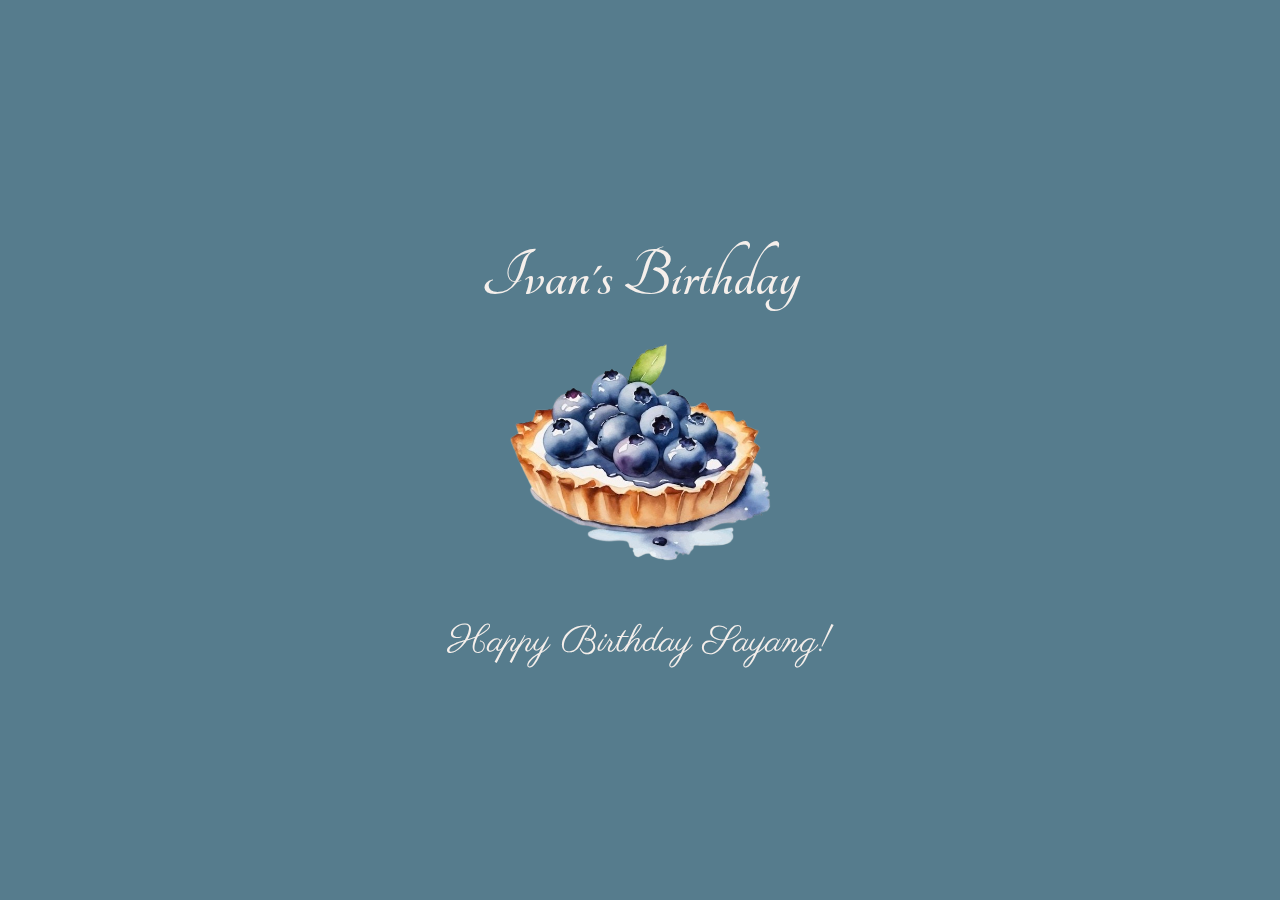
<file: index.html>
<!DOCTYPE html>
<html lang="en">
<head>
  <meta charset="UTF-8" />
  <meta name="viewport" content="width=device-width, initial-scale=1.0" />
  <title>Ivan's Birthday</title>
  <link rel="stylesheet" href="style.css" />
</head>
<body>
  <div class="container">
    <h1 class="title">Ivan's Birthday</h1>

    <div class="cake-section">
      <img src="cake.png" 
           alt="Cake" 
           class="cake" 
           id="cake">
      <p class="hint">Tap!</p>
    </div>

    <p class="wish">Happy Birthday Sayang!</p>
  </div>

  <!-- animasi layar belah -->
  <div class="door left-door"></div>
  <div class="door right-door"></div>

  <script src="script.js"></script>
</body>
</html>
</file>
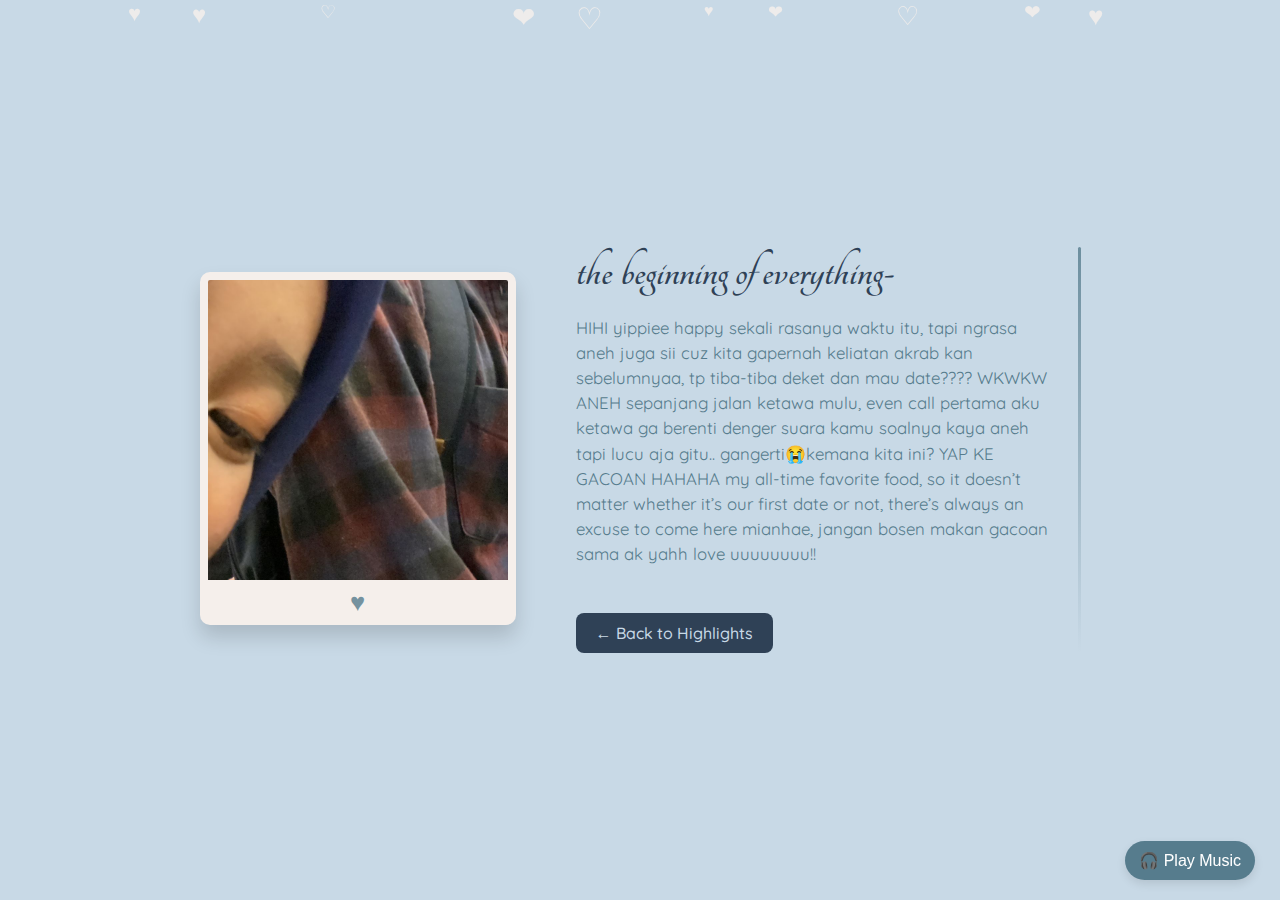
<file: moment1.html>
<!DOCTYPE html>
<html lang="en">
<head>
  <meta charset="UTF-8" />
  <meta name="viewport" content="width=device-width, initial-scale=1.0" />
  <title>First Date</title>
  <link rel="stylesheet" href="moment1.css" />
</head>
<body>
  <div class="floating-hearts">
    <span>♥</span>
    <span>♡</span>
    <span>❤</span>
    <span>♥</span>
    <span>♡</span>
    <span>❤</span>
    <span>♥</span>
    <span>♡</span>
    <span>❤</span>
    <span>♥</span>
  </div>
  <section class="moment-detail">
    <div class="image-side">
      <img src="first.jpeg" alt="First Date Photo" />
    </div>
    <div class="text-side">
      <h3 class="greeting">the beginning of everything-</h3>
      <p>
        HIHI yippiee happy sekali rasanya waktu itu, tapi ngrasa aneh juga sii cuz kita gapernah keliatan akrab kan sebelumnyaa, tp tiba-tiba deket dan mau date???? WKWKW ANEH sepanjang jalan ketawa mulu, even call pertama aku ketawa ga berenti denger suara kamu soalnya kaya aneh tapi lucu aja gitu.. gangerti😭kemana kita ini? YAP KE GACOAN HAHAHA my all-time favorite food, so it doesn’t matter whether it’s our first date or not, there’s always an excuse to come here mianhae, jangan bosen makan gacoan sama ak yahh love uuuuuuuu!!
      </p>
      <a href="page2.html" class="back-btn">← Back to Highlights</a>
    </div>
  </section>

  <audio id="bg-music" loop>
    <source src="tsunami.mp3" type="audio/mp3">
  </audio>
  <button id="music-btn">🎧 Play Music</button>

  <script>
  document.addEventListener("DOMContentLoaded", function () {
    const music = document.getElementById("bg-music");
    const playBtn = document.getElementById("music-btn");

    if (music && playBtn) {
      // ambil waktu terakhir & status musik
      const lastTime = localStorage.getItem("musicTime");
      const isPlaying = localStorage.getItem("musicPlaying") === "true";

      if (lastTime) music.currentTime = parseFloat(lastTime);
      if (isPlaying) {
        music.play();
        playBtn.textContent = "🔇 Stop Music";
      }

      // toggle play/pause
      playBtn.addEventListener("click", () => {
        if (music.paused) {
          music.play();
          playBtn.textContent = "🔇 Stop Music";
          localStorage.setItem("musicPlaying", "true");
        } else {
          music.pause();
          playBtn.textContent = "🎧 Play Music";
          localStorage.setItem("musicPlaying", "false");
        }
      });

      // simpan posisi musik setiap 0.5 detik
      setInterval(() => {
        localStorage.setItem("musicTime", music.currentTime);
      }, 500);
    }
  });
  </script>
</body>
</html>
</file>
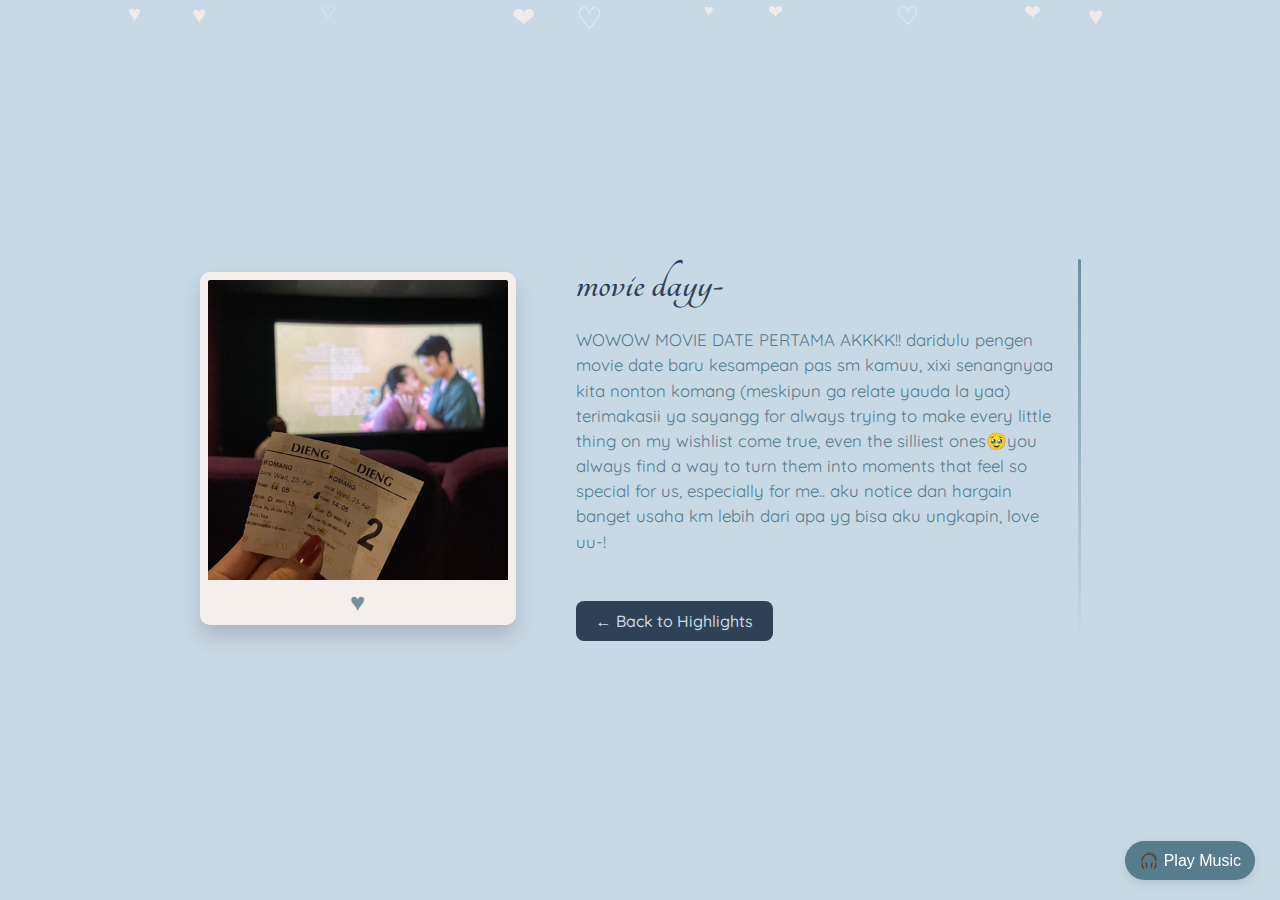
<file: moment2.html>
<!DOCTYPE html>
<html lang="en">
<head>
  <meta charset="UTF-8" />
  <meta name="viewport" content="width=device-width, initial-scale=1.0" />
  <title>Movie Date</title>
  <link rel="stylesheet" href="moment2.css" />
</head>
<body>
  <div class="floating-hearts">
    <span>♥</span>
    <span>♡</span>
    <span>❤</span>
    <span>♥</span>
    <span>♡</span>
    <span>❤</span>
    <span>♥</span>
    <span>♡</span>
    <span>❤</span>
    <span>♥</span>
  </div>
  <section class="moment-detail">
    <div class="image-side">
      <img src="movie.jpeg" alt="Movie Date Photo" />
    </div>
    <div class="text-side">
      <h3 class="greeting">movie dayy-</h3>
      <p>
        WOWOW MOVIE DATE PERTAMA AKKKK!! daridulu pengen movie date baru kesampean pas sm kamuu, xixi senangnyaa kita nonton komang (meskipun ga relate yauda la yaa) terimakasii ya sayangg for always trying to make every little thing on my wishlist come true, even the silliest ones🥹you always find a way to turn them into moments that feel so special for us, especially for me.. aku notice dan hargain banget usaha km lebih dari apa yg bisa aku ungkapin, love uu-!
      </p>
      <a href="page2.html" class="back-btn">← Back to Highlights</a>
    </div>
  </section>

  <audio id="bg-music" loop>
    <source src="tsunami.mp3" type="audio/mp3">
  </audio>
  <button id="music-btn">🎧 Play Music</button>

  <script>
  document.addEventListener("DOMContentLoaded", function () {
    const music = document.getElementById("bg-music");
    const playBtn = document.getElementById("music-btn");

    if (music && playBtn) {
      // ambil waktu terakhir & status musik
      const lastTime = localStorage.getItem("musicTime");
      const isPlaying = localStorage.getItem("musicPlaying") === "true";

      if (lastTime) music.currentTime = parseFloat(lastTime);
      if (isPlaying) {
        music.play();
        playBtn.textContent = "🔇 Stop Music";
      }

      // toggle play/pause
      playBtn.addEventListener("click", () => {
        if (music.paused) {
          music.play();
          playBtn.textContent = "🔇 Stop Music";
          localStorage.setItem("musicPlaying", "true");
        } else {
          music.pause();
          playBtn.textContent = "🎧 Play Music";
          localStorage.setItem("musicPlaying", "false");
        }
      });

      // simpan posisi musik setiap 0.5 detik
      setInterval(() => {
        localStorage.setItem("musicTime", music.currentTime);
      }, 500);
    }
  });
  </script>
</body>
</html>
</file>
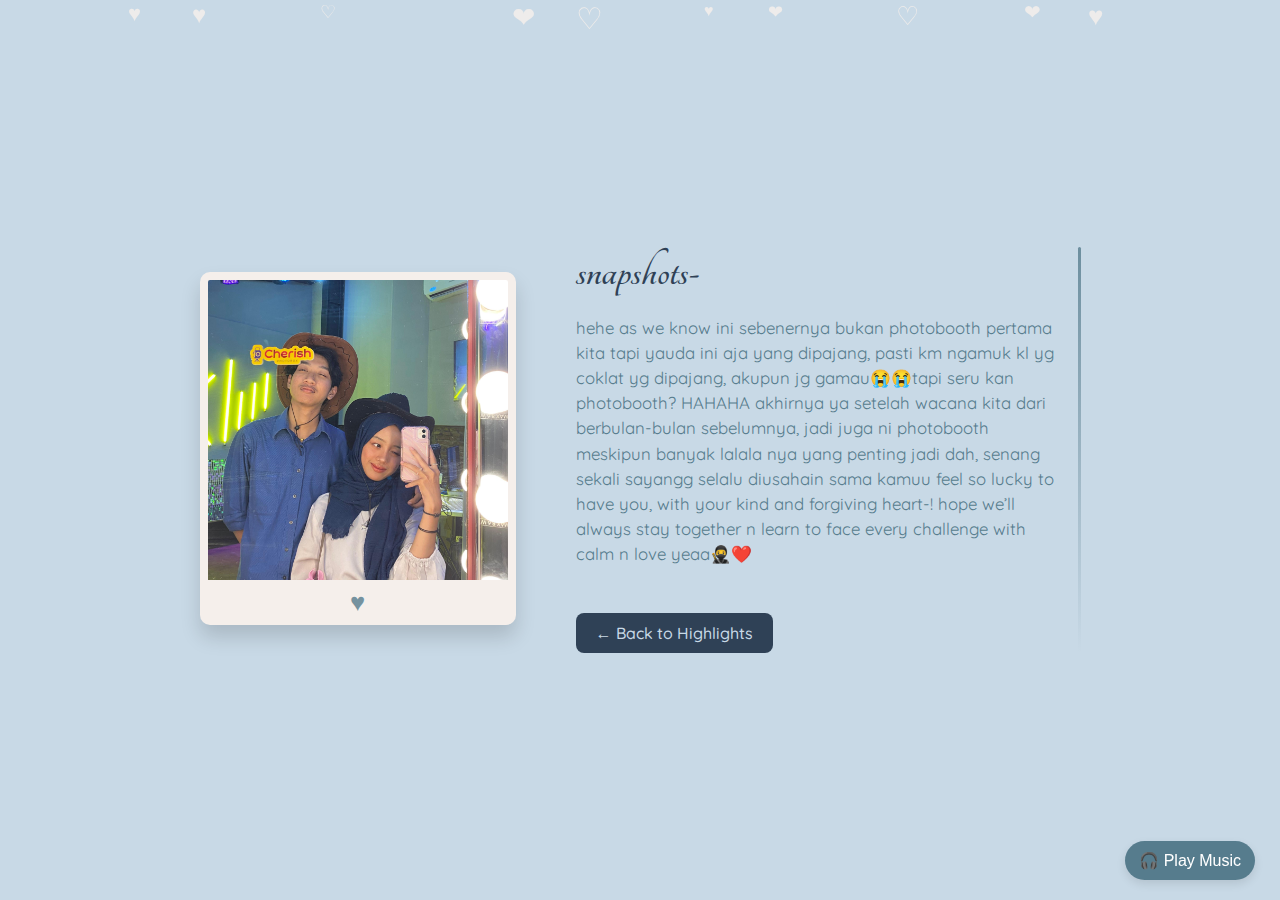
<file: moment3.html>
<!DOCTYPE html>
<html lang="en">
<head>
  <meta charset="UTF-8" />
  <meta name="viewport" content="width=device-width, initial-scale=1.0" />
  <title>Movie Date</title>
  <link rel="stylesheet" href="moment3.css" />
</head>
<body>
  <div class="floating-hearts">
    <span>♥</span>
    <span>♡</span>
    <span>❤</span>
    <span>♥</span>
    <span>♡</span>
    <span>❤</span>
    <span>♥</span>
    <span>♡</span>
    <span>❤</span>
    <span>♥</span>
  </div>
  <section class="moment-detail">
    <div class="image-side">
      <img src="photobooth.jpeg" alt="photobooth Date Photo" />
    </div>
    <div class="text-side">
      <h3 class="greeting">snapshots-</h3>
      <p>
        hehe as we know ini sebenernya bukan photobooth pertama kita tapi yauda ini aja yang dipajang, pasti km ngamuk kl yg coklat yg dipajang, akupun jg gamau😭😭tapi seru kan photobooth? HAHAHA akhirnya ya setelah wacana kita dari berbulan-bulan sebelumnya, jadi juga ni photobooth meskipun banyak lalala nya yang penting jadi dah, senang sekali sayangg selalu diusahain sama kamuu feel so lucky to have you, with your kind and forgiving heart-! hope we’ll always stay together n learn to face every challenge with calm n love yeaa🥷❤️
      </p>
      <a href="page2.html" class="back-btn">← Back to Highlights</a>
    </div>
  </section>

  <audio id="bg-music" loop>
    <source src="tsunami.mp3" type="audio/mp3">
  </audio>
  <button id="music-btn">🎧 Play Music</button>

  <script>
  document.addEventListener("DOMContentLoaded", function () {
    const music = document.getElementById("bg-music");
    const playBtn = document.getElementById("music-btn");

    if (music && playBtn) {
      // ambil waktu terakhir & status musik
      const lastTime = localStorage.getItem("musicTime");
      const isPlaying = localStorage.getItem("musicPlaying") === "true";

      if (lastTime) music.currentTime = parseFloat(lastTime);
      if (isPlaying) {
        music.play();
        playBtn.textContent = "🔇 Stop Music";
      }

      // toggle play/pause
      playBtn.addEventListener("click", () => {
        if (music.paused) {
          music.play();
          playBtn.textContent = "🔇 Stop Music";
          localStorage.setItem("musicPlaying", "true");
        } else {
          music.pause();
          playBtn.textContent = "🎧 Play Music";
          localStorage.setItem("musicPlaying", "false");
        }
      });

      // simpan posisi musik setiap 0.5 detik
      setInterval(() => {
        localStorage.setItem("musicTime", music.currentTime);
      }, 500);
    }
  });
  </script>
</body>
</html>
</file>
<file: style.css>
@import url('https://fonts.googleapis.com/css2?family=Comic+Neue:ital,wght@0,300;0,400;0,700;1,300;1,400;1,700&family=Delius&family=Fredoka:wght@300..700&family=Jost:ital,wght@0,100..900;1,100..900&family=Parisienne&family=Tangerine:wght@400;700&display=swap');

body {
  margin: 0;
  padding: 0;
  height: 100vh;
  background-color: #C8D9E6; 
  font-family: "Fredoka", sans-serif;
  display: flex;
  align-items: center;
  justify-content: center;
  overflow: hidden;
}

.container {
  text-align: center;
  z-index: 2;
  position: relative;
  height: 100vh;
  display: flex;
  flex-direction: column;
  align-items: center;
  justify-content: center;
  transform: translateY(-20px); 
}

.title {
  font-size: 70px;
  color: #F5EFEB; 
  margin-bottom: 1.5rem;
  font-family: "Tangerine", sans-serif;  
}

.cake-section {
  position: relative;
}

.cake {
  width: 300px;
  cursor: pointer;
  transition: transform 0.3s ease;
  display: block;       
  margin: 0 auto;
}

.cake:hover {
  transform: scale(1.08);
}

.hint {
  font-size: 0.95rem;
  color: #F5EFEB; 
  margin-top: 4px;
  opacity: 0;
  animation: blink 2s infinite ease-in-out;
}

p {
  margin: 0;
}

@keyframes blink {
  0%, 100% { opacity: 0; }
  50% { opacity: 1; }
}

.wish {
  font-family: "Parisienne", sans-serif;
  margin-top: 30px;
  font-size: 2.3rem;
  color: #F5EFEB;
  font-weight: 500;
}


.door {
  position: fixed;
  top: 0;
  width: 50%;
  height: 100%;
  background-color: #567C8D; 
  z-index: 1;
  transition: transform 1.2s ease-in-out;
}

.left-door {
  left: 0;
  transform-origin: left;
}

.right-door {
  right: 0;
  transform-origin: right;
}

.open-left {
  transform: translateX(-100%);
}

.open-right {
  transform: translateX(100%);
}

.fade-out {
  opacity: 0;
  transition: opacity 0.8s ease;
}

.fade-in {
  opacity: 0;
  animation: fadeIn 1s ease forwards;
}

@keyframes fadeIn {
  to {
    opacity: 1;
  }
}

@media (max-width: 480px) {
  .container {
    padding: 20px 0 40px; 
  }

  .cake {
    width: 230px;
  }

  .title {
    font-size: 52px;
  }

  .wish {
    font-size: 1.8rem;
    margin-top: 18px;
  }
}
</file>
<file: moment1.css>
@import url('https://fonts.googleapis.com/css2?family=Comic+Neue:ital,wght@0,300;0,400;0,700;1,300;1,400;1,700&family=Delius&family=Fredoka:wght@300..700&family=Jost:ital,wght@0,100..900;1,100..900&family=Parisienne&family=Tangerine:wght@400;700&family=Quicksand:wght@300..700&display=swap');

body {
  margin: 0;
  padding: 0;
  background-color: #C8D9E6; /* pastel beige */
  font-family: "Fredoka", sans-serif;
  color: #567C8D;
}

.moment-detail {
  display: flex;
  align-items: center;
  justify-content: center;
  gap: 60px;
  padding: 0px 50px;
  min-height: 100vh;
}

/* kiri: foto */
.image-side {
  position: relative;
}

.image-side img {
  width: 300px;
  height: 300px;
  border-radius: 10px;
  object-fit: cover;
  background: #f5efeb;
  padding: 8px 8px 45px 8px;
  box-shadow: 0 12px 20px rgba(0, 0, 0, 0.15);
}

.image-side::after {
  content: "♥";
  position: absolute;
  bottom: 10px;
  left: 50%;
  transform: translateX(-50%);
  font-family: "Tangerine", cursive;
  font-size: 1.6rem;
  color: #567C8D;
  opacity: 0.8;
}

/* kanan: teks */
.text-side {
  max-width: 480px;
  position: relative;
  padding-right: 25px; /* kasih ruang buat garis di kanan */
}

.text-side::after {
  content: "";
  position: absolute;
  top: 0;
  right: 0;
  width: 3px; /* tebal garis */
  height: 100%;
  background: linear-gradient(to bottom, #567C8D, #C8D9E6); /* gradasi halus */
  border-radius: 10px;
  opacity: 0.8;
}

.text-side .greeting {
  font-family: "Tangerine", cursive;
  color: #2f4156;
  font-size: 3rem;
  margin: 0;
}

.text-side p {
  font-family: "Quicksand";
  line-height: 1.5;
  font-size: 1.05rem;
  color: #567C8D;
}

/* tombol balik */
.back-btn {
  font-family: "Quicksand";
  display: inline-block;
  margin-top: 30px;
  background-color: #2f4156;
  color: #C8D9E6;
  padding: 10px 20px;
  border-radius: 8px;
  text-decoration: none;
  font-weight: 500;
  transition: 0.3s;
}

.back-btn:hover {
  background-color: #567C8D;
}

/* responsive */
@media (max-width: 850px) {
  .moment-detail {
    flex-direction: column;
    text-align: center;
  }

  .image-side img {
    width: 250px;
    height: 250px;
  }
}

/* =============== Floating Hearts Animation =============== */
.floating-hearts {
  position: fixed;
  top: 0;
  left: 0;
  width: 100%;
  height: 100%;
  overflow: hidden;
  pointer-events: none;
  z-index: 1;
}

.floating-hearts span {
  position: absolute;
  display: block;
  color: #f5efeb;
  animation: floatHearts linear infinite;
  opacity: 0.85;
}

/* variasi ukuran dan durasi */
.floating-hearts span:nth-child(1) {
  left: 10%;
  font-size: 22px;
  animation-duration: 7s;
  animation-delay: 0s;
}

.floating-hearts span:nth-child(2) {
  left: 25%;
  font-size: 18px;
  animation-duration: 9s;
  animation-delay: 2s;
}

.floating-hearts span:nth-child(3) {
  left: 40%;
  font-size: 28px;
  animation-duration: 8s;
  animation-delay: 1s;
}

.floating-hearts span:nth-child(4) {
  left: 55%;
  font-size: 16px;
  animation-duration: 6s;
  animation-delay: 3s;
}

.floating-hearts span:nth-child(5) {
  left: 70%;
  font-size: 26px;
  animation-duration: 10s;
  animation-delay: 1.5s;
}

.floating-hearts span:nth-child(6) {
  left: 80%;
  font-size: 20px;
  animation-duration: 7.5s;
  animation-delay: 0.5s;
}

.floating-hearts span:nth-child(7) {
  left: 15%;
  font-size: 24px;
  animation-duration: 8.5s;
  animation-delay: 4s;
}

.floating-hearts span:nth-child(8) {
  left: 45%;
  font-size: 30px;
  animation-duration: 9s;
  animation-delay: 2.5s;
}

.floating-hearts span:nth-child(9) {
  left: 60%;
  font-size: 18px;
  animation-duration: 6.5s;
  animation-delay: 3.5s;
}

.floating-hearts span:nth-child(10) {
  left: 85%;
  font-size: 26px;
  animation-duration: 8s;
  animation-delay: 1s;
}

/* animasi jatuh + goyang */
@keyframes floatHearts {
  0% {
    transform: translateY(-10%) rotate(0deg);
    opacity: 0;
  }
  10% {
    opacity: 1;
  }
  50% {
    transform: translateY(50vh) translateX(20px) rotate(45deg);
    opacity: 0.8;
  }
  100% {
    transform: translateY(100vh) translateX(-20px) rotate(90deg);
    opacity: 0;
  }
}

/* Tombol Musik */
#music-btn {
  position: fixed;
  bottom: 20px;
  right: 25px;
  background-color: #567C8D;
  color: white;
  border: none;
  padding: 10px 14px;
  border-radius: 50px;
  font-size: 16px;
  cursor: pointer;
  box-shadow: 0 4px 10px rgba(0,0,0,0.1);
  transition: all 0.3s ease;
  z-index: 999;
}
#music-btn:hover {
  background-color: #C8D9E6;
  transform: scale(1.05);
}

/* ======== Perbaikan versi HP biar gak nabrak ======== */
@media (max-width: 480px) {
  .moment-detail {
    flex-direction: column;
    align-items: center;
    text-align: center;
    gap: 40px; /* kasih jarak vertikal biar lega */
    padding: 60px 25px 100px; /* bawahnya dilebihin dikit */
  }

  .image-side {
    margin-bottom: 25px; /* jarak antar foto & teks */
  }

  .image-side img {
    width: 230px;
    height: 230px;
  }

  .text-side {
    padding: 0 20px;
    max-width: 90%;
  }

  .back-btn {
    margin-top: 35px; /* jarak aman dari paragraf */
    margin-bottom: 10px; /* biar gak kepentok tombol musik */
    padding: 10px 22px;
  }

  #music-btn {
    bottom: 25px;
    right: 25px;
    font-size: 15px;
    padding: 8px 14px;
  }
}
</file>
<file: moment2.css>
@import url('https://fonts.googleapis.com/css2?family=Comic+Neue:ital,wght@0,300;0,400;0,700;1,300;1,400;1,700&family=Delius&family=Fredoka:wght@300..700&family=Jost:ital,wght@0,100..900;1,100..900&family=Parisienne&family=Tangerine:wght@400;700&family=Quicksand:wght@300..700&display=swap');

body {
  margin: 0;
  padding: 0;
  background-color: #C8D9E6; /* pastel beige */
  font-family: "Fredoka", sans-serif;
  color: #567C8D;
}

.moment-detail {
  display: flex;
  align-items: center;
  justify-content: center;
  gap: 60px;
  padding: 0px 50px;
  min-height: 100vh;
}

/* kiri: foto */
.image-side {
  position: relative;
}

.image-side img {
  width: 300px;
  height: 300px;
  border-radius: 10px;
  object-fit: cover;
  background: #f5efeb;
  padding: 8px 8px 45px 8px;
  box-shadow: 0 12px 20px rgba(0, 0, 0, 0.15);
}

.image-side::after {
  content: "♥";
  position: absolute;
  bottom: 10px;
  left: 50%;
  transform: translateX(-50%);
  font-family: "Tangerine", cursive;
  font-size: 1.6rem;
  color: #567C8D;
  opacity: 0.8;
}

/* kanan: teks */
.text-side {
  max-width: 480px;
  position: relative;
  padding-right: 25px; /* kasih ruang buat garis di kanan */
}

.text-side::after {
  content: "";
  position: absolute;
  top: 0;
  right: 0;
  width: 3px; /* tebal garis */
  height: 100%;
  background: linear-gradient(to bottom, #567C8D, #C8D9E6); /* gradasi halus */
  border-radius: 10px;
  opacity: 0.8;
}

.text-side .greeting {
  font-family: "Tangerine", cursive;
  color: #2f4156;
  font-size: 3rem;
  margin: 0;
}

.text-side p {
  font-family: "Quicksand";
  line-height: 1.5;
  font-size: 1.05rem;
  color: #567C8D;
}

/* tombol balik */
.back-btn {
  font-family: "Quicksand";
  display: inline-block;
  margin-top: 30px;
  background-color: #2f4156;
  color: #C8D9E6;
  padding: 10px 20px;
  border-radius: 8px;
  text-decoration: none;
  font-weight: 500;
  transition: 0.3s;
}

.back-btn:hover {
  background-color: #567C8D;
}

/* responsive */
@media (max-width: 850px) {
  .moment-detail {
    flex-direction: column;
    text-align: center;
  }

  .image-side img {
    width: 250px;
    height: 250px;
  }
}

/* =============== Floating Hearts Animation =============== */
.floating-hearts {
  position: fixed;
  top: 0;
  left: 0;
  width: 100%;
  height: 100%;
  overflow: hidden;
  pointer-events: none;
  z-index: 1;
}

.floating-hearts span {
  position: absolute;
  display: block;
  color: #f5efeb;
  animation: floatHearts linear infinite;
  opacity: 0.85;
}

/* variasi ukuran dan durasi */
.floating-hearts span:nth-child(1) {
  left: 10%;
  font-size: 22px;
  animation-duration: 7s;
  animation-delay: 0s;
}

.floating-hearts span:nth-child(2) {
  left: 25%;
  font-size: 18px;
  animation-duration: 9s;
  animation-delay: 2s;
}

.floating-hearts span:nth-child(3) {
  left: 40%;
  font-size: 28px;
  animation-duration: 8s;
  animation-delay: 1s;
}

.floating-hearts span:nth-child(4) {
  left: 55%;
  font-size: 16px;
  animation-duration: 6s;
  animation-delay: 3s;
}

.floating-hearts span:nth-child(5) {
  left: 70%;
  font-size: 26px;
  animation-duration: 10s;
  animation-delay: 1.5s;
}

.floating-hearts span:nth-child(6) {
  left: 80%;
  font-size: 20px;
  animation-duration: 7.5s;
  animation-delay: 0.5s;
}

.floating-hearts span:nth-child(7) {
  left: 15%;
  font-size: 24px;
  animation-duration: 8.5s;
  animation-delay: 4s;
}

.floating-hearts span:nth-child(8) {
  left: 45%;
  font-size: 30px;
  animation-duration: 9s;
  animation-delay: 2.5s;
}

.floating-hearts span:nth-child(9) {
  left: 60%;
  font-size: 18px;
  animation-duration: 6.5s;
  animation-delay: 3.5s;
}

.floating-hearts span:nth-child(10) {
  left: 85%;
  font-size: 26px;
  animation-duration: 8s;
  animation-delay: 1s;
}

/* animasi jatuh + goyang */
@keyframes floatHearts {
  0% {
    transform: translateY(-10%) rotate(0deg);
    opacity: 0;
  }
  10% {
    opacity: 1;
  }
  50% {
    transform: translateY(50vh) translateX(20px) rotate(45deg);
    opacity: 0.8;
  }
  100% {
    transform: translateY(100vh) translateX(-20px) rotate(90deg);
    opacity: 0;
  }
}

/* Tombol Musik */
#music-btn {
  position: fixed;
  bottom: 20px;
  right: 25px;
  background-color: #567C8D;
  color: white;
  border: none;
  padding: 10px 14px;
  border-radius: 50px;
  font-size: 16px;
  cursor: pointer;
  box-shadow: 0 4px 10px rgba(0,0,0,0.1);
  transition: all 0.3s ease;
  z-index: 999;
}
#music-btn:hover {
  background-color: #C8D9E6;
  transform: scale(1.05);
}

/* ======== Perbaikan versi HP biar gak nabrak ======== */
@media (max-width: 480px) {
  .moment-detail {
    flex-direction: column;
    align-items: center;
    text-align: center;
    gap: 40px; /* kasih jarak vertikal biar lega */
    padding: 60px 25px 100px; /* bawahnya dilebihin dikit */
  }

  .image-side {
    margin-bottom: 25px; /* jarak antar foto & teks */
  }

  .image-side img {
    width: 230px;
    height: 230px;
  }

  .text-side {
    padding: 0 20px;
    max-width: 90%;
  }

  .back-btn {
    margin-top: 35px; /* jarak aman dari paragraf */
    margin-bottom: 10px; /* biar gak kepentok tombol musik */
    padding: 10px 22px;
  }

  #music-btn {
    bottom: 25px;
    right: 25px;
    font-size: 15px;
    padding: 8px 14px;
  }
}
</file>
<file: moment3.css>
@import url('https://fonts.googleapis.com/css2?family=Comic+Neue:ital,wght@0,300;0,400;0,700;1,300;1,400;1,700&family=Delius&family=Fredoka:wght@300..700&family=Jost:ital,wght@0,100..900;1,100..900&family=Parisienne&family=Tangerine:wght@400;700&family=Quicksand:wght@300..700&display=swap');

body {
  margin: 0;
  padding: 0;
  background-color: #C8D9E6; /* pastel beige */
  font-family: "Fredoka", sans-serif;
  color: #567C8D;
}

.moment-detail {
  display: flex;
  align-items: center;
  justify-content: center;
  gap: 60px;
  padding: 0px 50px;
  min-height: 100vh;
}

/* kiri: foto */
.image-side {
  position: relative;
}

.image-side img {
  width: 300px;
  height: 300px;
  border-radius: 10px;
  object-fit: cover;
  background: #f5efeb;
  padding: 8px 8px 45px 8px;
  box-shadow: 0 12px 20px rgba(0, 0, 0, 0.15);
  object-position: center 70%;
}

.image-side::after {
  content: "♥";
  position: absolute;
  bottom: 10px;
  left: 50%;
  transform: translateX(-50%);
  font-family: "Tangerine", cursive;
  font-size: 1.6rem;
  color: #567C8D;
  opacity: 0.8;
}

/* kanan: teks */
.text-side {
  max-width: 480px;
  position: relative;
  padding-right: 25px; /* kasih ruang buat garis di kanan */
}

.text-side::after {
  content: "";
  position: absolute;
  top: 0;
  right: 0;
  width: 3px; /* tebal garis */
  height: 100%;
  background: linear-gradient(to bottom, #567C8D, #C8D9E6); /* gradasi halus */
  border-radius: 10px;
  opacity: 0.8;
}

.text-side .greeting {
  font-family: "Tangerine", cursive;
  color: #2f4156;
  font-size: 3rem;
  margin: 0;
}

.text-side p {
  font-family: "Quicksand";
  line-height: 1.5;
  font-size: 1.05rem;
  color: #567C8D;
}

/* tombol balik */
.back-btn {
  font-family: "Quicksand";
  display: inline-block;
  margin-top: 30px;
  background-color: #2f4156;
  color: #C8D9E6;
  padding: 10px 20px;
  border-radius: 8px;
  text-decoration: none;
  font-weight: 500;
  transition: 0.3s;
}

.back-btn:hover {
  background-color: #567C8D;
}

/* responsive */
@media (max-width: 850px) {
  .moment-detail {
    flex-direction: column;
    text-align: center;
  }

  .image-side img {
    width: 250px;
    height: 250px;
  }
}

/* =============== Floating Hearts Animation =============== */
.floating-hearts {
  position: fixed;
  top: 0;
  left: 0;
  width: 100%;
  height: 100%;
  overflow: hidden;
  pointer-events: none;
  z-index: 1;
}

.floating-hearts span {
  position: absolute;
  display: block;
  color: #f5efeb;
  animation: floatHearts linear infinite;
  opacity: 0.85;
}

/* variasi ukuran dan durasi */
.floating-hearts span:nth-child(1) {
  left: 10%;
  font-size: 22px;
  animation-duration: 7s;
  animation-delay: 0s;
}

.floating-hearts span:nth-child(2) {
  left: 25%;
  font-size: 18px;
  animation-duration: 9s;
  animation-delay: 2s;
}

.floating-hearts span:nth-child(3) {
  left: 40%;
  font-size: 28px;
  animation-duration: 8s;
  animation-delay: 1s;
}

.floating-hearts span:nth-child(4) {
  left: 55%;
  font-size: 16px;
  animation-duration: 6s;
  animation-delay: 3s;
}

.floating-hearts span:nth-child(5) {
  left: 70%;
  font-size: 26px;
  animation-duration: 10s;
  animation-delay: 1.5s;
}

.floating-hearts span:nth-child(6) {
  left: 80%;
  font-size: 20px;
  animation-duration: 7.5s;
  animation-delay: 0.5s;
}

.floating-hearts span:nth-child(7) {
  left: 15%;
  font-size: 24px;
  animation-duration: 8.5s;
  animation-delay: 4s;
}

.floating-hearts span:nth-child(8) {
  left: 45%;
  font-size: 30px;
  animation-duration: 9s;
  animation-delay: 2.5s;
}

.floating-hearts span:nth-child(9) {
  left: 60%;
  font-size: 18px;
  animation-duration: 6.5s;
  animation-delay: 3.5s;
}

.floating-hearts span:nth-child(10) {
  left: 85%;
  font-size: 26px;
  animation-duration: 8s;
  animation-delay: 1s;
}

/* animasi jatuh + goyang */
@keyframes floatHearts {
  0% {
    transform: translateY(-10%) rotate(0deg);
    opacity: 0;
  }
  10% {
    opacity: 1;
  }
  50% {
    transform: translateY(50vh) translateX(20px) rotate(45deg);
    opacity: 0.8;
  }
  100% {
    transform: translateY(100vh) translateX(-20px) rotate(90deg);
    opacity: 0;
  }
}

/* Tombol Musik */
#music-btn {
  position: fixed;
  bottom: 20px;
  right: 25px;
  background-color: #567C8D;
  color: white;
  border: none;
  padding: 10px 14px;
  border-radius: 50px;
  font-size: 16px;
  cursor: pointer;
  box-shadow: 0 4px 10px rgba(0,0,0,0.1);
  transition: all 0.3s ease;
  z-index: 999;
}
#music-btn:hover {
  background-color: #C8D9E6;
  transform: scale(1.05);
}

/* ======== Perbaikan versi HP biar gak nabrak ======== */
@media (max-width: 480px) {
  .moment-detail {
    flex-direction: column;
    align-items: center;
    text-align: center;
    gap: 40px; /* kasih jarak vertikal biar lega */
    padding: 60px 25px 100px; /* bawahnya dilebihin dikit */
  }

  .image-side {
    margin-bottom: 25px; /* jarak antar foto & teks */
  }

  .image-side img {
    width: 230px;
    height: 230px;
  }

  .text-side {
    padding: 0 20px;
    max-width: 90%;
  }

  .back-btn {
    margin-top: 35px; /* jarak aman dari paragraf */
    margin-bottom: 10px; /* biar gak kepentok tombol musik */
    padding: 10px 22px;
  }

  #music-btn {
    bottom: 25px;
    right: 25px;
    font-size: 15px;
    padding: 8px 14px;
  }
}
</file>
